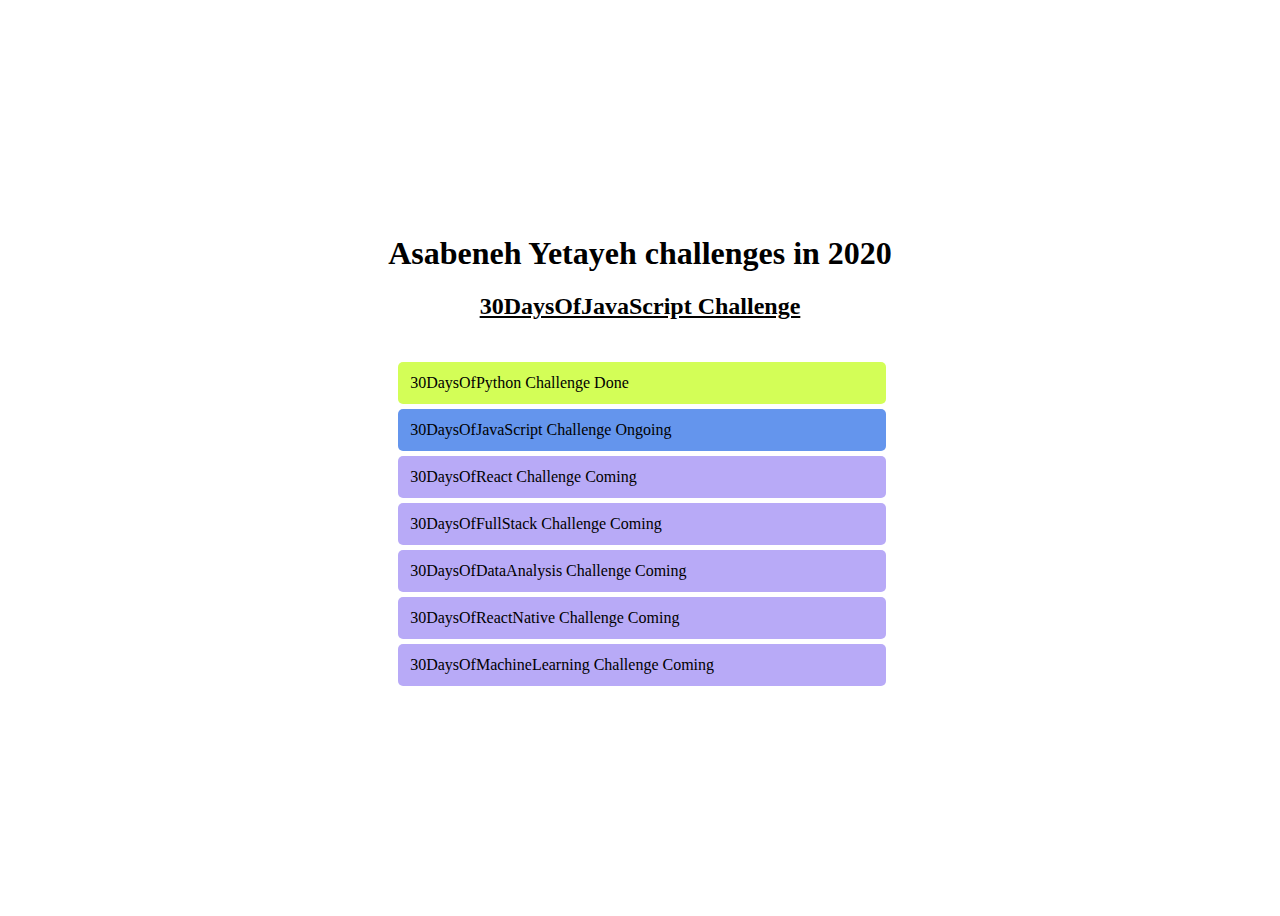
<file: D21：DOM/index.html>
<!-- index.html -->
<!DOCTYPE html>
<html>
  <head>
    <title>JavaScript for Everyone:DOM</title>
    <link rel="stylesheet" href="style.css" />
  </head>
  <body>
    <div class="wrapper">
        <div><h1>Asabeneh Yetayeh challenges in 2020</h1><h1></h1></div>
        <h2>30DaysOfJavaScript Challenge</h2>
        <p></p>
        <ul>
            <li>30DaysOfPython Challenge Done</li>
            <li>30DaysOfJavaScript Challenge Ongoing</li>
            <li>30DaysOfReact Challenge Coming</li>
            <li>30DaysOfFullStack Challenge Coming</li>
            <li>30DaysOfDataAnalysis Challenge Coming</li>
            <li>30DaysOfReactNative Challenge Coming</li>
            <li>30DaysOfMachineLearning Challenge Coming</li>
        </ul>
    </div>
    <script src="script.js"></script>
  </body>
</html>
</file>
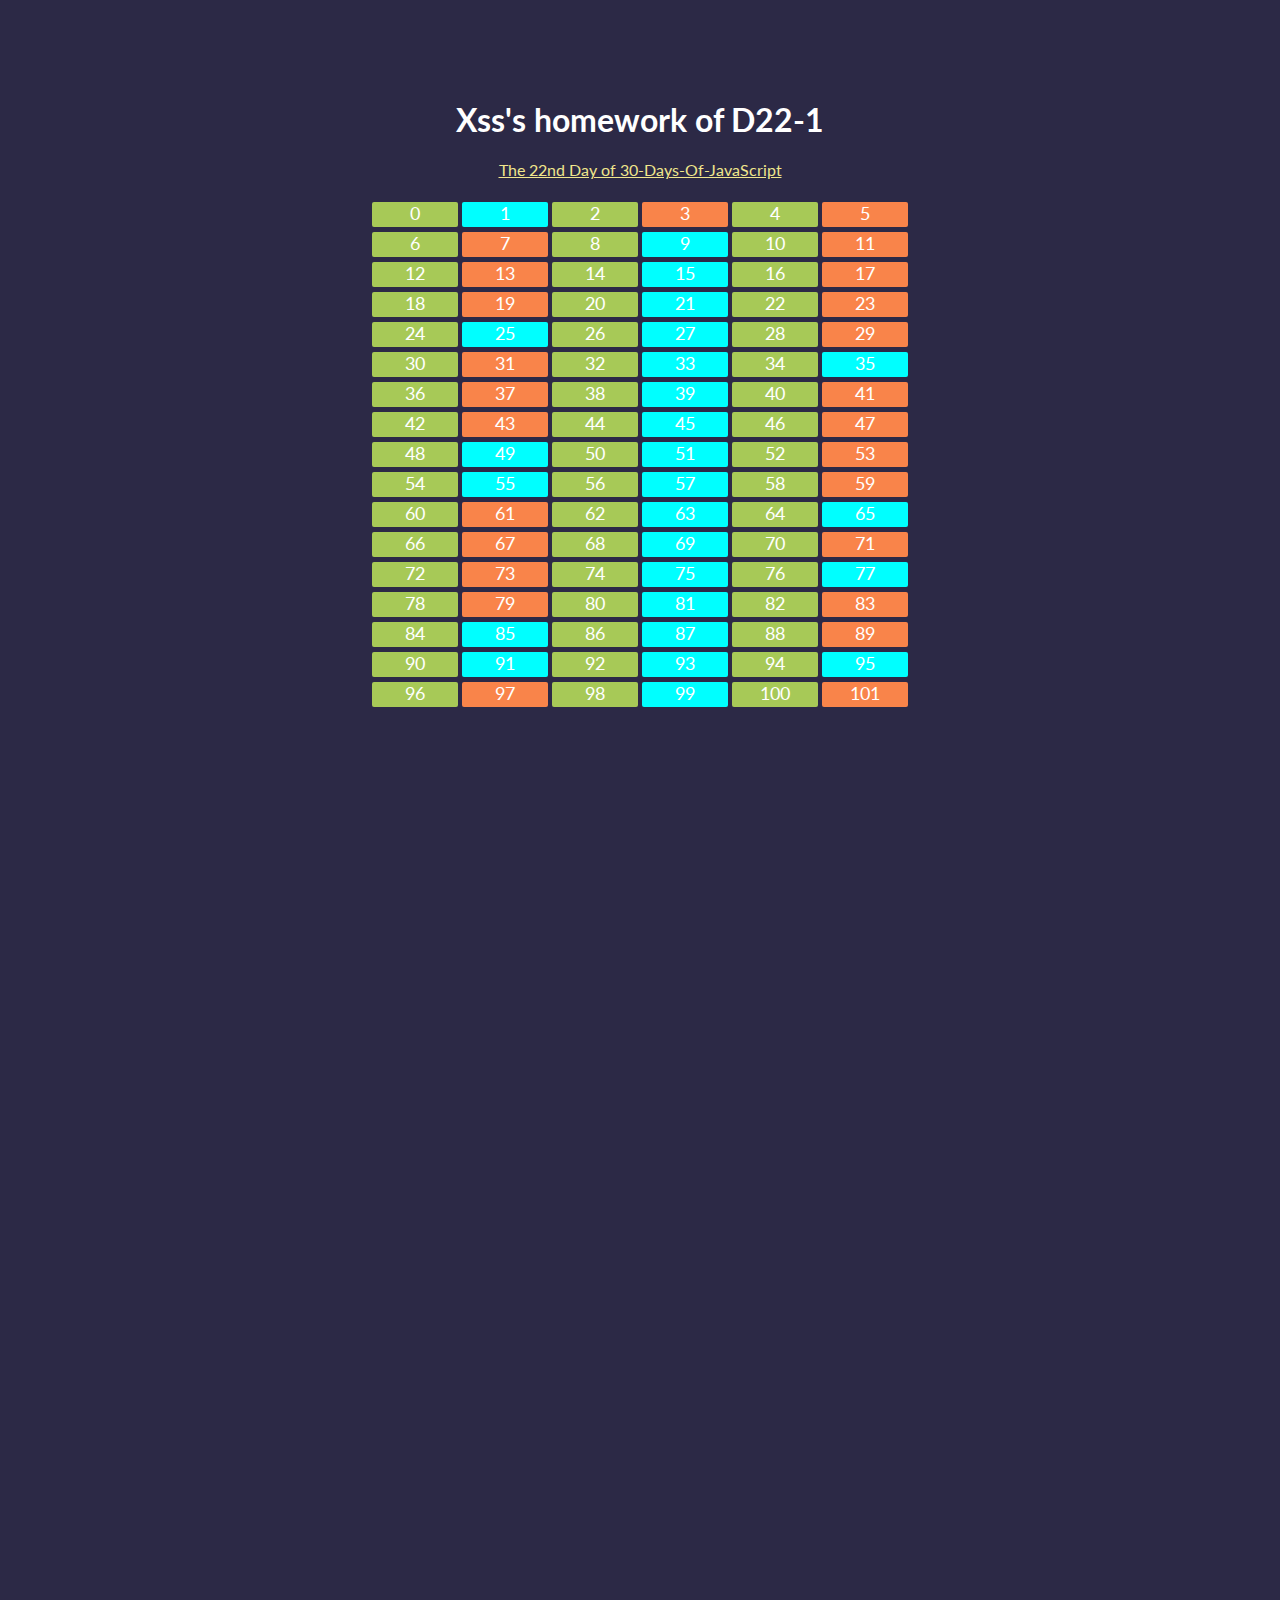
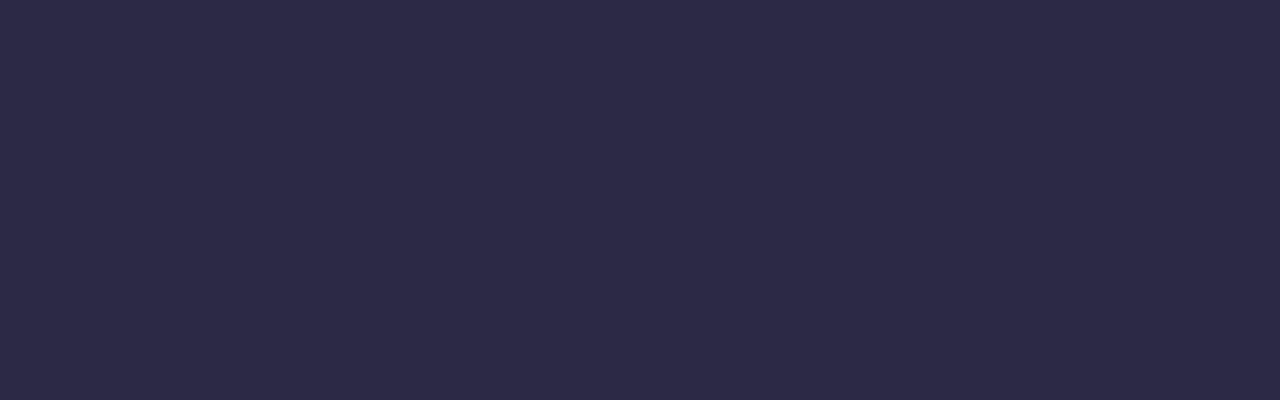
<file: D22：Manipulating DOM Object/level1/index.html>
<!DOCTYPE html>
<html lang="en">
<head>
    <meta charset="UTF-8">
    <link rel="stylesheet" href="style.css" />
    <meta http-equiv="X-UA-Compatible" content="IE=edge">
    <meta name="viewport" content="width=device-width, initial-scale=1.0">
    <title>Document</title>
</head>
<body>
    <h1>Xss's homework of D22-1</h1>
    <a href="https://github.com/Asabeneh/30-Days-Of-JavaScript/blob/master/22_Day_Manipulating_DOM_object/22_day_manipulating_DOM_object.md">The 22nd Day of 30-Days-Of-JavaScript</a>
    <div class="container"></div>
    <script src="script.js"></script>

</body>
</html>
</file>
<file: D21：DOM/style.css>
body{
    display:flex;
    align-items: center;
    justify-content: center;
    height: 100vh;
}

h2{
    display: flex;
    align-items: center;
    justify-content: center;
    margin: 0px;
    padding: 0px;
    text-decoration: underline;
}

p{
    display: flex;
    width: max-content;
    justify-content: center;
    padding: 5px;
    margin-left: auto;
    margin-right: auto;/*make the text center*/
    border-radius: 5px;
}

li{
    display: flex;
    margin: 5px;
    padding: 12px;
    width: 100%;
    background-color:rgb(184, 170, 247);
    margin-left: -30px;
    border-radius: 5px;
}

ul :hover{
    cursor: pointer;
    transform:scale(1.1);
    box-shadow: 50px;

}
</file>
<file: D22：Manipulating DOM Object/level1/style.css>
@import url('https://fonts.googleapis.com/css?family=Lato&display=swap');

body{
    background-color: rgb(44, 41, 70);
    color: #fff;
    display: block;
    flex-direction: column;
    align-items: center;
    justify-content: center;
    height: 200vh;
    font-family: 'Lato', sans-serif;
    margin:100px;
}

h1{
    align-items: center;
    justify-content: center;
    display: flex;
}

a{
    align-items: center;
    justify-content: center;
    display: flex;
    margin-bottom: 20px;
    color: khaki;
}

.row{
    display: flex;
    align-items: center;
    justify-content: center;
    position: relative;
    width: 50%;
    left: 25%;
    margin: 0px;
    height: 30px;
}

.num{
    display: block;
    align-items: center;
    box-sizing: border-box;
    width: 100%;
    height: 25px;
    margin: 2px;
    background-color: aqua;
    text-align:center;
    font-size: large;
    border-radius: 2px;
}
</file>
